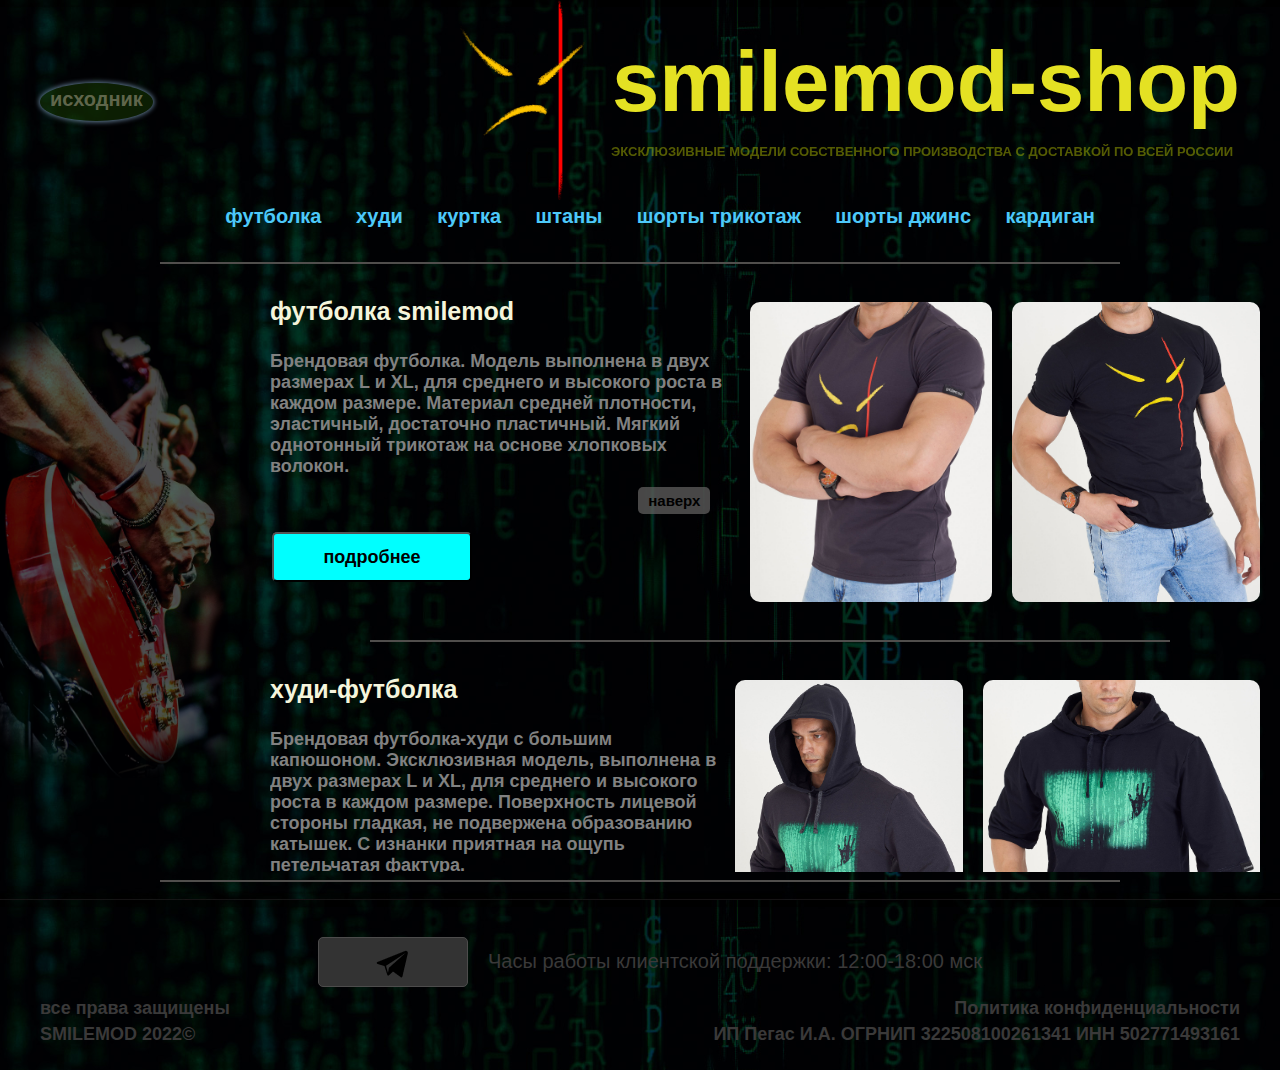
<file: index.html>
<!DOCTYPE html>
<html lang="ru">
<head>
    <meta charset="UTF-8">
    <meta http-equiv="X-UA-Compatible" content="IE=edge">
    <meta name="viewport" content="width=device-width, initial-scale=1.0">
    <title>smilemod-shop</title>
    <link rel="shortcut icon" href="images/favicon.ico" type="image/x-icon">
    <link rel="stylesheet" href="css/style.css">
</head>
<body>
    

<div class="page">

        <header class="head-box">
            <div class="clik">
                <a href="http://smilemod.ru" target="_blank" rel="noopener noreferrer">исходник</a>
            </div>
                
            <div class="head-r-box">
                <div class="logo">
                    <img id="up" src="images/logo.png" alt="logo">
                </div>
                <h1>smilemod-shop</h1>
            </div>
        </header>

        <h2>
            эксклюзивные модели собственного производства с доставкой по всей России
        </h2>

        <nav class="nav">

            <input type="checkbox" id="burger">
            <label for="burger"></label>

            <div class="menu">
                <ul>
                    <li><a href="#box-1">футболка</a></li>
                    <li><a href="#box-2">худи</a></li>
                    <li><a href="#box-3">куртка</a></li>
                    <li><a href="#box-4">штаны</a></li>
                    <li><a href="#box-5">шорты трикотаж</a></li>
                    <li><a href="#">шорты джинс</a></li>
                    <li><a href="#">кардиган</a></li>
                    <!-- <ii>
                        <a href="buy-action.html" class="sale__cart">
                            <img src="images/cart.png" alt="cart">
                        </a>
                        <a href="buy-action.html" class="buy">корзина</a>
                    </ii> -->
                </ul>
            </div>

        </nav>

        
    <main class="main">
        <hr>
        <div class="middle">
                 <div class="gitara">
                      <img src="images/gitara.png" alt="gitara">
                 </div>
            <section class="backstage">

                <article id="box-1">
                    
                    <div class="show">
                        <h3>футболка smilemod</h3>
                        <p class="description">
                            Брендовая футболка. Модель выполнена в двух размерах L и XL, для среднего и высокого роста в каждом размере. Материал средней плотности, эластичный, достаточно пластичный. Мягкий однотонный трикотаж на основе хлопковых волокон.
                         </p>
                         <a href="#up" class="up-menu">наверх</a>
                         <button class="more more-1">
                            <a  href="page-1.html">подробнее</a>
                         </button>
                    </div>

                    <div class="pic">
                        <img src="images/art1_gray_2.jpg" alt="art1_gray_2" class="picture">
                        <img src="images/art2_black_1.jpg" alt="art2_black_1" class="picture">
                    </div> 

                </article>

                  <hr>

                <article id="box-2">

                    <div class="show">
                        <h3>худи-футболка</h3>
                        <p class="description">
                            Брендовая футболка-худи с большим капюшоном. Эксклюзивная модель, выполнена в двух размерах L и XL, для среднего и высокого роста в каждом размере. Поверхность лицевой стороны гладкая, не подвержена образованию катышек. С изнанки приятная на ощупь петельчатая фактура.
                         </p>
                         <a href="#up" class="up-menu">наверх</a>
                        <button class="more more-2">
                            <a href="page-2.html">подробнее</a>
                        </button>
                    </div>

                    <div class="pic">
                        <img src="images/art4_gray_1.jpg" alt="art4_gray_1" class="picture">
                        <img src="images/art5_black_1.jpg" alt="art5_black_1" class="picture">
                    </div> 

                </article>

                  <hr>

                <article id="box-3">

                    <div class="show">
                        <h3>куртка smilemod</h3>
                        <p class="description">
                            Брендовая куртка с большим капюшоном. Эксклюзивная модель, выполнена в двух размерах L и XL. На ощупь материал очень мягкий, приятный к телу. Поверхность лицевой стороны гладкая, не подвержена образованию катышек. С изнанки приятная на ощупь петельчатая фактура.
                         </p>
                         <a href="#up" class="up-menu">наверх</a>
                        <button class="more more-3">
                            <a href="page-3.html">подробнее</a>
                        </button>
                    </div>

                    <div class="pic">
                        <img src="images/art6_hudi_1.jpg" alt="art6_hudi_1" class="picture">
                        <img src="images/art6_hudi_2.jpg" alt="art6_hudi_2" class="picture">
                    </div> 

                </article>

                  <hr>

                <article id="box-4">

                    <div class="show">
                        <h3>спортивные брюки smilemod</h3>
                        <p class="description">
                            Брендовые спортивные брюки. Эксклюзивная модель, выполнена в двух размерах L и XL, для среднего и высокого роста в каждом размере. На ощупь материал очень мягкий, приятный к телу. Поверхность лицевой стороны гладкая, не подвержена образованию катышек. С изнанки приятная на ощупь петельчатая фактура.
                         </p>
                         <a href="#up" class="up-menu">наверх</a>
                        <button class="more more-4">
                            <a href="page-4.html">подробнее</a>
                        </button>
                    </div>

                    <div class="pic">
                        <img src="images/art7_pants_2.jpg" alt="art7_pants_2" class="picture">
                        <img src="images/art7_pants_3.jpg" alt="art7_pants_3" class="picture">
                    </div> 

                </article>

                  <hr>

                <article id="box-5">
                    <div class="show">
                        <h3>шорты smilemod</h3>
                        <p class="description">
                            Брендовые трикотажные шорты. Модель выполнена в двух размерах L и XL. На ощупь материал очень мягкий, приятный к телу. Поверхность лицевой стороны гладкая, не подвержена образованию катышек. С изнанки приятная на ощупь петельчатая фактура.
                         </p>
                         <a href="#up" class="up-menu">наверх</a>
                        <button class="more more-5">
                            <a href="page-5.html">подробнее</a>
                        </button>
                    </div>

                    <div class="pic">
                        <img src="images/art8_short_3.jpg" alt="art8_short_3" class="picture">
                        <img src="images/art8_short_2.jpg" alt="art8_short_2" class="picture">
                    </div>

                </article>

                  <hr>

                <article id="box-6">

                    <div class="show">
                        <h3>шорты джинс</h3>
                        <p class="description">
                            модель находится в разработке
                         </p>
                        <button class="more more-6">
                            <a href="#">подробнее</a>
                        </button>
                    </div>

                    <div class="pic-out">
                        <img src="images/art8_short_3.jpg" alt="art8_short_3" class="picture">
                        <img src="images/art8_short_2.jpg" alt="art8_short_2" class="picture">
                    </div>

                </article>

                  <hr>

                <article id="box-7">

                    <div class="show">
                        <h3>кардиган</h3>
                        <p class="description">
                            модель находится в разработке
                         </p>
                        <button class="more more-7">
                            <a href="#">подробнее</a>
                        </button>
                    </div>

                    <div class="pic-out">
                        <img src="images/art8_short_3.jpg" alt="art8_short_3" class="picture">
                        <img src="images/art8_short_2.jpg" alt="art8_short_2" class="picture">
                    </div>

                </article>

                  <hr>

            </section>
            
        </div>
           <hr>
    </main>
  
    <footer class="footer">
          
        <div class="contakt">
                <a href="#" class="online">
                    <img src="images/telegram.png" alt="telegram">
                </a>
            <p>
                Часы работы клиентской поддержки: 12:00-18:00 мск
            </p>
        </div>

        <div class="end">
            <div class="smilemo">
                <p>
                  все права защищены
                </p>
               <p>
                <a href="http://smilemod.ru" target="_blank" rel="noopener noreferrer">
                    SMILEMOD 2022&copy;
                </a>  
               </p>
            </div>
            
     
            <div class="rule">
                <p>
                    <a href="#">Политика конфиденциальности</a> 
                </p>
                <p>
                ИП Пегас И.А. ОГРНИП 322508100261341 ИНН 502771493161
                </p>
            </div>
            
        
        </div>
        
        
    </footer>

</div>

</body>
</html>
</file>
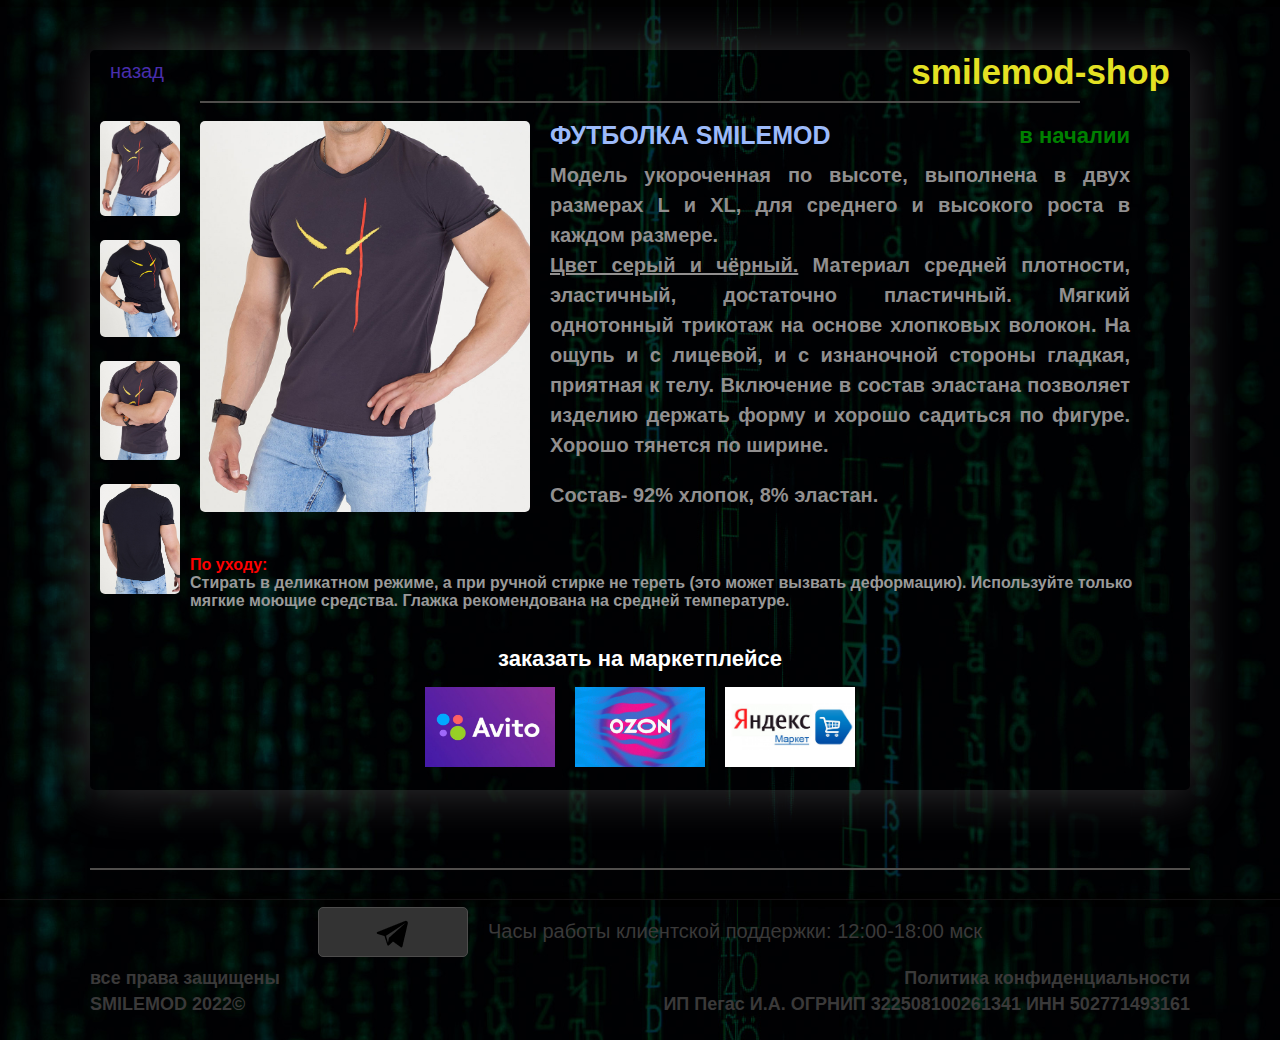
<file: page-1.html>
<!DOCTYPE html>
<html lang="en">
<head>
    <meta charset="UTF-8">
    <meta http-equiv="X-UA-Compatible" content="IE=edge">
    <meta name="viewport" content="width=device-width, initial-scale=1.0">
    <title>page-model</title>
    <link rel="shortcut icon" href="images/favicon.ico" type="image/x-icon">
    <link rel="stylesheet" href="css/style.css">
</head>
<body>

    

    <div class="open-wrap" id="modal-1">
        <div class="open-foto">
            <div class="fix">
               <a class="close-foto" href="#">&times;</a>
                <img src="images/art1_gray_1.jpg" alt="1"> 
            </div>
        </div>
    </div>

    <div class="open-wrap" id="modal-2">
        <div class="open-foto">
            <div class="fix">
                <a class="close-foto" href="#">&times;</a>
                <img src="images/art2_black_1.jpg" alt="2">
            </div>
        </div>
    </div>

    <div class="open-wrap" id="modal-3">
        <div class="open-foto">
            <div class="fix">
                <a class="close-foto" href="#">&times;</a>
                <img src="images/art1_gray_2.jpg" alt="3">
            </div>
        </div>
    </div>

    <div class="open-wrap" id="modal-4">
        <div class="open-foto">
            <div class="fix">
                <a class="close-foto" href="#">&times;</a>
                <img src="images/art2_black_2.jpg" alt="4">
            </div>
        </div>
    </div>


<div class="page">

    <main class="BG BG-page1">   

            <header class="header">
              <div class="back">
                        <a href="index.html">назад</a>
                        <h4>smilemod-shop</h4>
              </div>
                 <hr>
            </header>

        <div class="sale__wrap">

            <div class="sale__colection">

                    <a href="#modal-1" class="sale__foto">
                        <img src="images/art1_gray_1.jpg" alt="1" class="foto"> 
                    </a>
                    
                    <a href="#modal-2" class="sale__foto">
                        <img src="images/art2_black_1.jpg" alt="2" class="foto">
                    </a>

                    <a href="#modal-3" class="sale__foto">
                        <img src="images/art1_gray_2.jpg" alt="3" class="foto">
                    </a>

                    <a href="#modal-4" class="sale__foto">
                        <img src="images/art2_black_2.jpg" alt="4" class="foto">
                    </a>

            </div>

            <div class="sale__big">
                    <div class="big-foto2" id="slider">
                        <img class="foto-big" src="images/art1_gray_1.jpg" alt="1">
                    </div>

            <article class="sale__info">

                    <div class="title-name">
                        <h1 class="title">футболка smilemod</h1>
                        <span class="available-1">в началии</span>
                        <!-- <span class="available-2">нет в началии</span> -->
                    </div>
                    <div class="information">
                        <p class="full-description">Модель укороченная по высоте, выполнена в двух размерах L и XL, для среднего и высокого роста в каждом размере. <br> <u>Цвет серый и чёрный.</u>  Материал средней плотности, эластичный, достаточно пластичный. Мягкий однотонный трикотаж на основе хлопковых волокон. На ощупь и с лицевой, и с изнаночной стороны гладкая, приятная к телу. Включение в состав эластана позволяет изделию держать форму и хорошо садиться по фигуре. Хорошо тянется по ширине.</p>
                        <p class="full-description">
                            Состав- 92% хлопок, 8% эластан.
                        </p>
                    </div>

                    <!-- <div class="sale__price">
                        <h4>цена: 00 &#8381;</h4>
                        <a href="#parent_popup" class="sale__buy">
                        купить
                        </a>
                    </div> -->

            </article>

            </div>

            <div class="sale__bottom">

            <div class="sale__save">
                 <p>
                  <span>По уходу:</span>
                         <br>
                      Стирать в деликатном режиме, а при ручной стирке не тереть (это может вызвать деформацию). Используйте только мягкие моющие средства. Глажка рекомендована на средней температуре.
                 </p>
            </div>
                    <div class="sale">
                        <p class="sale__text">
                            заказать на маркетплейсе
                        </p>
                    <div class="sale__group">

                        <a href="#">
                            <img src="images/avito.png" alt="avito">
                        </a>
                        <a href="#">
                            <img src="images/ozon.jpg" alt="ozon">
                        </a> 
                        <a href="#">
                            <img src="images/yandex.jpg" alt="yandex">
                        </a>            
                    </div>
                    </div>
            </div>
        
                        
                
        </div>
       
    </main>
        <footer class="footer">

            <div class="smilemod"></div>
            
            <hr>
            <div class="contakt">
                    <a href="#" class="online">
                        <img src="images/telegram.png" alt="telegram">
                    </a>
                <p>
                    Часы работы клиентской поддержки: 12:00-18:00 мск
                </p>
            </div>

            <div class="end">
                <div class="smilemo">
                    <p>
                      все права защищены
                    </p>
                   <p>
                      <a href="http://smilemod.ru">SMILEMOD 2022&copy;</a>   
                   </p>
                </div>
                
         
                <div class="rule">
                    <p>
                        <a href="#">Политика конфиденциальности</a> 
                    </p>
                    <p>
                    ИП Пегас И.А. ОГРНИП 322508100261341 ИНН 502771493161
                    </p>
                </div>
                
            
            </div>
            
            
        </footer>
</div>

</body>
</html>
</file>
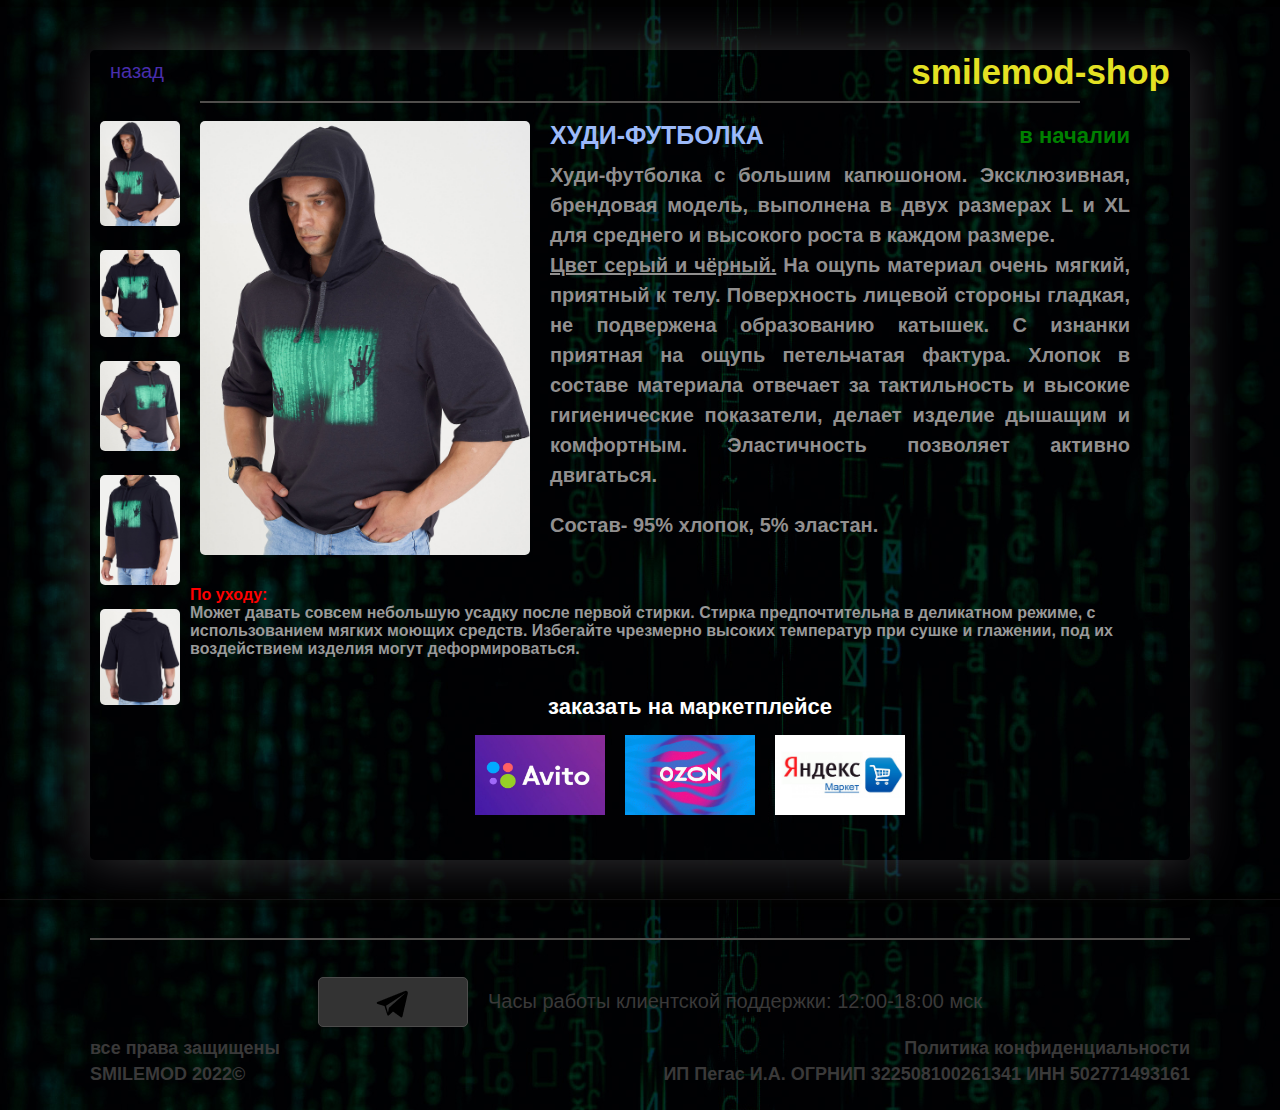
<file: page-2.html>
<!DOCTYPE html>
<html lang="en">
<head>
    <meta charset="UTF-8">
    <meta http-equiv="X-UA-Compatible" content="IE=edge">
    <meta name="viewport" content="width=device-width, initial-scale=1.0">
    <title>page-model</title>
    <link rel="shortcut icon" href="images/favicon.ico" type="image/x-icon">
    <link rel="stylesheet" href="css/style.css">
</head>
<body>

    

    <div class="open-wrap" id="modal-1">
        <div class="open-foto">
            <div class="fix">
                <a class="close-foto" href="#">&times;</a>
                <img src="images/art4_gray_1.jpg" alt="1">
            </div>
        </div>
    </div>

    <div class="open-wrap" id="modal-2">
        <div class="open-foto">
            <div class="fix">
                <a class="close-foto" href="#">&times;</a>
                <img src="images/art5_black_1.jpg" alt="2">
            </div>
        </div>
    </div>

    <div class="open-wrap" id="modal-3">
        <div class="open-foto">
            <div class="fix">
                <a class="close-foto" href="#">&times;</a>
                <img src="images/art4_gray_2.jpg" alt="3">
            </div>
        </div>
    </div>

    <div class="open-wrap" id="modal-4">
        <div class="open-foto">
            <div class="fix">
                <a class="close-foto" href="#">&times;</a>
                <img src="images/art5_black_2.jpg" alt="4">
            </div>
        </div>
    </div>

    <div class="open-wrap" id="modal-5">
        <div class="open-foto">
            <div class="fix">
                <a class="close-foto" href="#">&times;</a>
                <img src="images/art5_black_3.jpg" alt="5">
            </div>
        </div>
    </div>

<div class="page">

        <main class="BG BG-page2">   

            <header class="header">
              <div class="back">
                        <a href="index.html">назад</a>
                        <h4>smilemod-shop</h4>
                 </div>
                 
                    <hr>
            </header>

            <div class="sale__wrap">

                <div class="sale__colection">

                    <a href="#modal-1" class="sale__foto">
                        <img src="images/art4_gray_1.jpg" alt="1" class="foto">
                    </a>
                    
                    <a href="#modal-2" class="sale__foto">
                        <img src="images/art5_black_1.jpg" alt="2" class="foto">
                    </a>

                    <a href="#modal-3" class="sale__foto">
                        <img src="images/art4_gray_2.jpg" alt="3" class="foto">
                    </a>

                    <a href="#modal-4" class="sale__foto">
                        <img src="images/art5_black_2.jpg" alt="4" class="foto">
                    </a>

                    <a href="#modal-5" class="sale__foto">
                        <img src="images/art5_black_3.jpg" alt="5" class="foto">
                    </a>

                </div>

            <div class="sale__big">
                    <div class="big-foto2">
                        <img class="foto-big" src="images/art4_gray_1.jpg" alt="1">
                    </div>
                <article class="sale__info">

                    <div class="title-name">
                        <h1 class="title">Худи-футболка</h1>
                        <span class="available-1">в началии</span>
                        <!-- <span class="available-2">нет в началии</span> -->
                    </div>
                    
                    <div class="information">
                        <p class="full-description">Худи-футболка с большим капюшоном. Эксклюзивная, брендовая модель, выполнена в двух размерах L и XL для среднего и высокого роста в каждом размере. <br> <u>Цвет серый и чёрный.</u> На ощупь материал очень мягкий, приятный к телу. Поверхность лицевой стороны гладкая, не подвержена образованию катышек. С изнанки приятная на ощупь петельчатая фактура. Хлопок в составе материала отвечает за тактильность и высокие гигиенические показатели, делает изделие дышащим и комфортным. Эластичность позволяет активно двигаться. </p>
                        <p class="full-description">
                            Состав- 95% хлопок, 5% эластан.
                        </p>
                    </div>

                    <!-- <div class="sale__price">
                        <h4>цена: 00 &#8381;</h4>
                        <a href="#parent_popup" class="sale__buy">
                        купить
                        </a>
                    </div> -->

                </article>
            </div>

                
                
                <div class="sale__bottom">
                        <div class="sale__save">
                            <p>
                                <span>По уходу:</span>
                                    <br>
                                    Может давать совсем небольшую усадку после первой стирки. Стирка предпочтительна в деликатном режиме, с использованием мягких моющих средств. Избегайте чрезмерно высоких температур при сушке и глажении, под их воздействием изделия могут деформироваться.
                            </p>
                        </div>
                             <div class="sale">
                                    <p class="sale__text">
                                      заказать на маркетплейсе
                                    </p>
                                 <div class="sale__group">
                             <a href="#">
                                <img src="images/avito.png" alt="avito">
                            </a>
                             <a href="#">
                                <img src="images/ozon.jpg" alt="ozon">
                            </a> 
                            <a href="#">
                                <img src="images/yandex.jpg" alt="yandex">
                            </a>            
                                 </div>
                             </div>
                </div>  
             </div>
       
        </main>
        <footer class="footer">

            <div class="smilemod"></div>
                <hr>
            <div class="contakt">
                    <a href="#" class="online">
                        <img src="images/telegram.png" alt="telegram">
                    </a>
                    <p>
                    Часы работы клиентской поддержки: 12:00-18:00 мск
                    </p>
            </div>

            <div class="end">
                <div class="smilemo">
                    <p>
                      все права защищены
                    </p>
                   <p>
                      <a href="http://smilemod.ru">SMILEMOD 2022&copy;</a>   
                   </p>
                </div>
                
         
                <div class="rule">
                    <p>
                        <a href="#">Политика конфиденциальности</a> 
                    </p>
                    <p>
                    ИП Пегас И.А. ОГРНИП 322508100261341 ИНН 502771493161
                    </p>
                </div>
                
            
            </div>
            
            
        </footer>
</div>

</body>
</html>
</file>
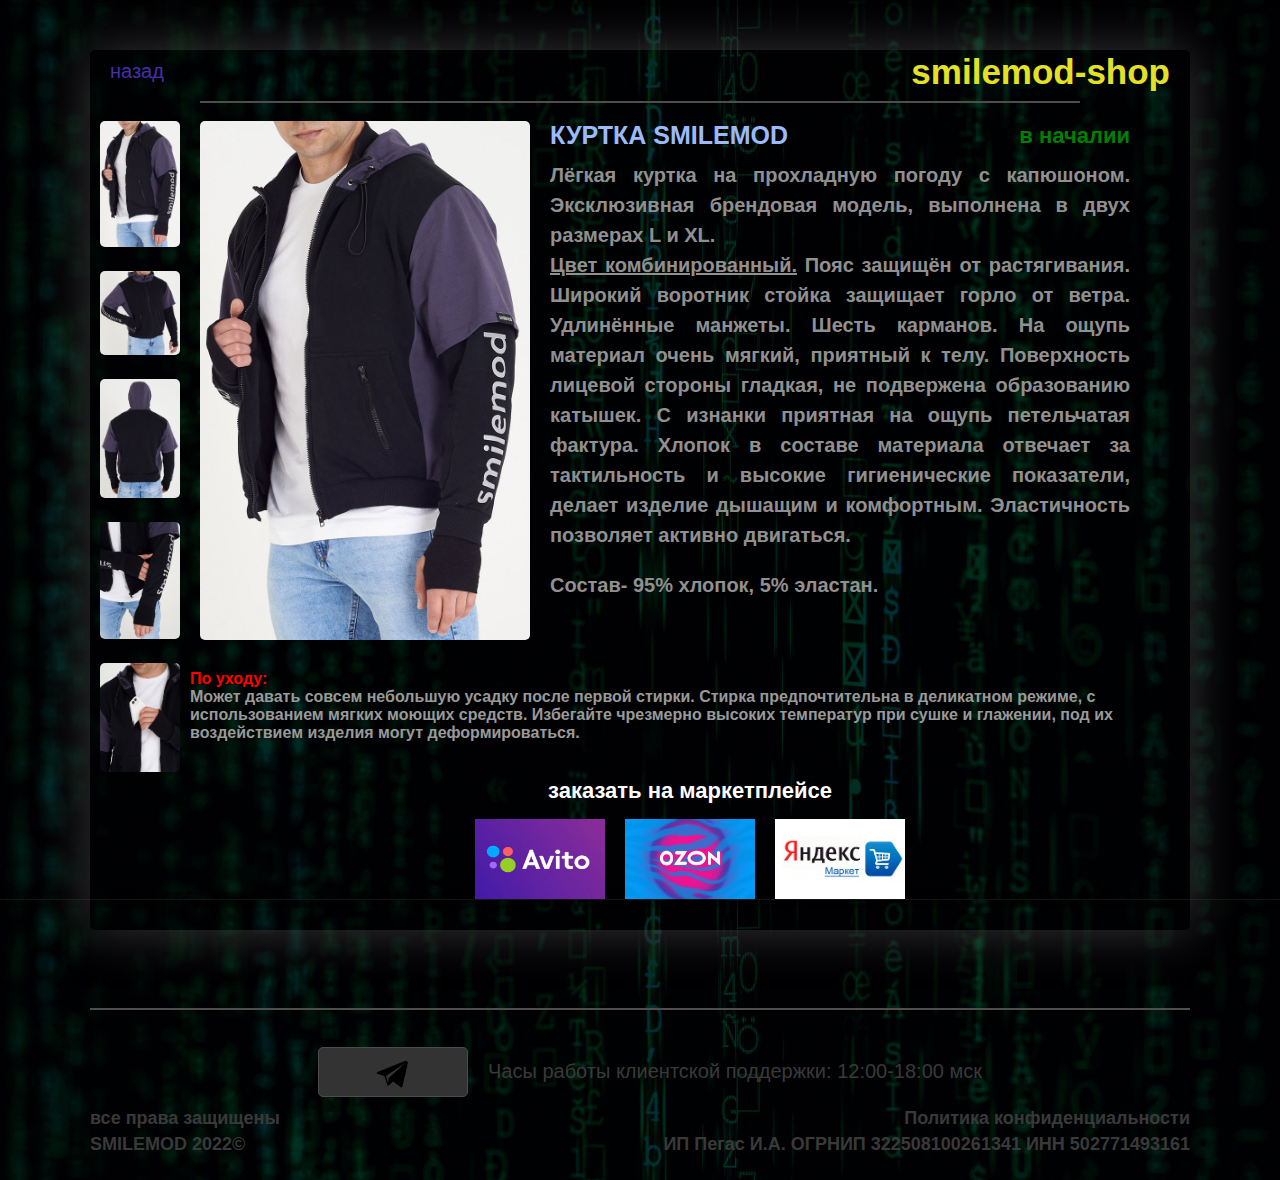
<file: page-3.html>
<!DOCTYPE html>
<html lang="en">
<head>
    <meta charset="UTF-8">
    <meta http-equiv="X-UA-Compatible" content="IE=edge">
    <meta name="viewport" content="width=device-width, initial-scale=1.0">
    <title>page-model</title>
    <link rel="shortcut icon" href="images/favicon.ico" type="image/x-icon">
    <link rel="stylesheet" href="css/style.css">
</head>
<body>

    

    <div class="open-wrap" id="modal-2">
        <div class="open-foto">
            <div class="fix">
                <a class="close-foto" href="#">&times;</a>
                <img src="images/art6_hudi_2.jpg" alt="2">
            </div>
        </div>
    </div>

    <div class="open-wrap" id="modal-3">
        <div class="open-foto">
            <div class="fix">
                <a class="close-foto" href="#">&times;</a>
                <img src="images/art6_hudi_3.jpg" alt="3">
            </div>
        </div>
    </div>

    <div class="open-wrap" id="modal-4">
        <div class="open-foto">
            <div class="fix">
                <a class="close-foto" href="#">&times;</a>
                <img src="images/art6_hudi_4.jpg" alt="4">
            </div>
        </div>
    </div>

    <div class="open-wrap" id="modal-5">
        <div class="open-foto">
            <div class="fix">
                <a class="close-foto" href="#">&times;</a>
                <img src="images/art6_hudi_5.jpg" alt="5">
            </div>
        </div>
    </div>

<div class="page">

    <main class="BG BG-page3">  

            <header class="header">
              <div class="back">
                        <a href="index.html">назад</a>
                        <h4>smilemod-shop</h4>
                 </div>
                 
                    <hr>
            </header>

        <div class="sale__wrap">
                <div class="sale__colection">

                    <a href="#modal-1" class="sale__foto">
                            <img src="images/art6_hudi_1.jpg" alt="1" class="foto">
                    </a>
                    
                    <a href="#modal-2" class="sale__foto">
                        <img src="images/art6_hudi_2.jpg" alt="2" class="foto">
                    </a>

                    <a href="#modal-3" class="sale__foto">
                        <img src="images/art6_hudi_3.jpg" alt="3" class="foto">
                    </a>

                    <a href="#modal-4" class="sale__foto">
                        <img src="images/art6_hudi_4.jpg" alt="4" class="foto">
                    </a>

                    <a href="#modal-5" class="sale__foto">
                        <img src="images/art6_hudi_5.jpg" alt="5" class="foto">
                    </a>

                </div>

            <div class="sale__big">

                    <div class="big-foto2">
                        <img class="foto-big" src="images/art6_hudi_1.jpg" alt="1">
                    </div>

                <article class="sale__info">

                        <div class="title-name">
                            <h1 class="title">куртка smilemod</h1>
                             <span class="available-1">в началии</span>
                        <!-- <span class="available-2">нет в началии</span> -->
                        </div>
                    <div class="information">
                        <p class="full-description">Лёгкая куртка на прохладную погоду с капюшоном. Эксклюзивная брендовая модель, выполнена в двух размерах L и XL. <br> <u>Цвет комбинированный.</u> Пояс защищён от растягивания. Широкий воротник стойка защищает горло от ветра. Удлинённые манжеты. Шесть карманов. На ощупь материал очень мягкий, приятный к телу. Поверхность лицевой стороны гладкая, не подвержена образованию катышек. С изнанки приятная на ощупь петельчатая фактура. Хлопок в составе материала отвечает за тактильность и высокие гигиенические показатели, делает изделие дышащим и комфортным. Эластичность позволяет активно двигаться.</p>
                        <p class="full-description">
                            Состав- 95% хлопок, 5% эластан.
                        </p>
                    </div>

                    <!-- <div class="sale__price">
                        <h4>цена: 00 &#8381;</h4>
                        <a href="#parent_popup" class="sale__buy">
                            купить
                        </a>
    
                    </div> -->

                </article>
            </div>

            <div class="sale__botoom">
                <div class="sale__save">
                        <p>
                            <span>По уходу:</span>
                                <br>
                                Может давать совсем небольшую усадку после первой стирки. Стирка предпочтительна в деликатном режиме, с использованием мягких моющих средств. Избегайте чрезмерно высоких температур при сушке и глажении, под их воздействием изделия могут деформироваться.
                        </p>
                </div>
                <div class="sale">
                        <p class="sale__text">
                            заказать на маркетплейсе
                        </p>
                    <div class="sale__group">
                        <a href="#">
                            <img src="images/avito.png" alt="avito">
                        </a>
                         <a href="#">
                            <img src="images/ozon.jpg" alt="ozon">
                         </a> 
                          <a href="#">
                            <img src="images/yandex.jpg" alt="yandex">
                          </a>            
                    </div>
                </div>
            </div>

        </div>
       
    </main>
    
    <footer class="footer">

        <div class="smilemod"></div>
          <hr>
        
            <div class="contakt">
                    <a href="#" class="online">
                        <img src="images/telegram.png" alt="telegram">
                    </a>
                <p>
                    Часы работы клиентской поддержки: 12:00-18:00 мск
                </p>
            </div>

            <div class="end">
                <div class="smilemo">
                    <p>
                      все права защищены
                    </p>
                   <p>
                      <a href="http://smilemod.ru">SMILEMOD 2022&copy;</a>   
                   </p>
                </div>
                
         
                <div class="rule">
                    <p>
                        <a href="#">Политика конфиденциальности</a> 
                    </p>
                    <p>
                    ИП Пегас И.А. ОГРНИП 322508100261341 ИНН 502771493161
                    </p>
                </div>
                
            </div>
            
    </footer>
</div>

</body>
</html>
</file>
<file: css/style.css>
@import url("header.css");
@import url("main.css");
@import url("footer.css");
@import url("nav.css");
@import url("page.css");
@import url("modal.css");
@import url("adaptation.css");
@import url("burher.css");

*, *:before, *:after{
    box-sizing: border-box;
}

html, body{
    height: 100%;
}
.footer{
    margin-top: auto;
}
body{
    margin: 0;
    padding: 0;
    display: flex;
    flex-direction: column;
    font-weight: 700;
    font-family: 'Franklin Gothic Medium', 'Arial Narrow', Arial, sans-serif;
    box-sizing: border-box;
    -webkit-box-sizing: border-box;
    background-image: url(../images/BG-1.jpg);
    background-size: contain;
    background-repeat: round;
}

a{
    text-decoration: none;
}
.page{
    max-width: 1200px;
    margin: auto;
    display: flex; 
    flex-direction: column;
    min-height: 100vh;
}
</file>
